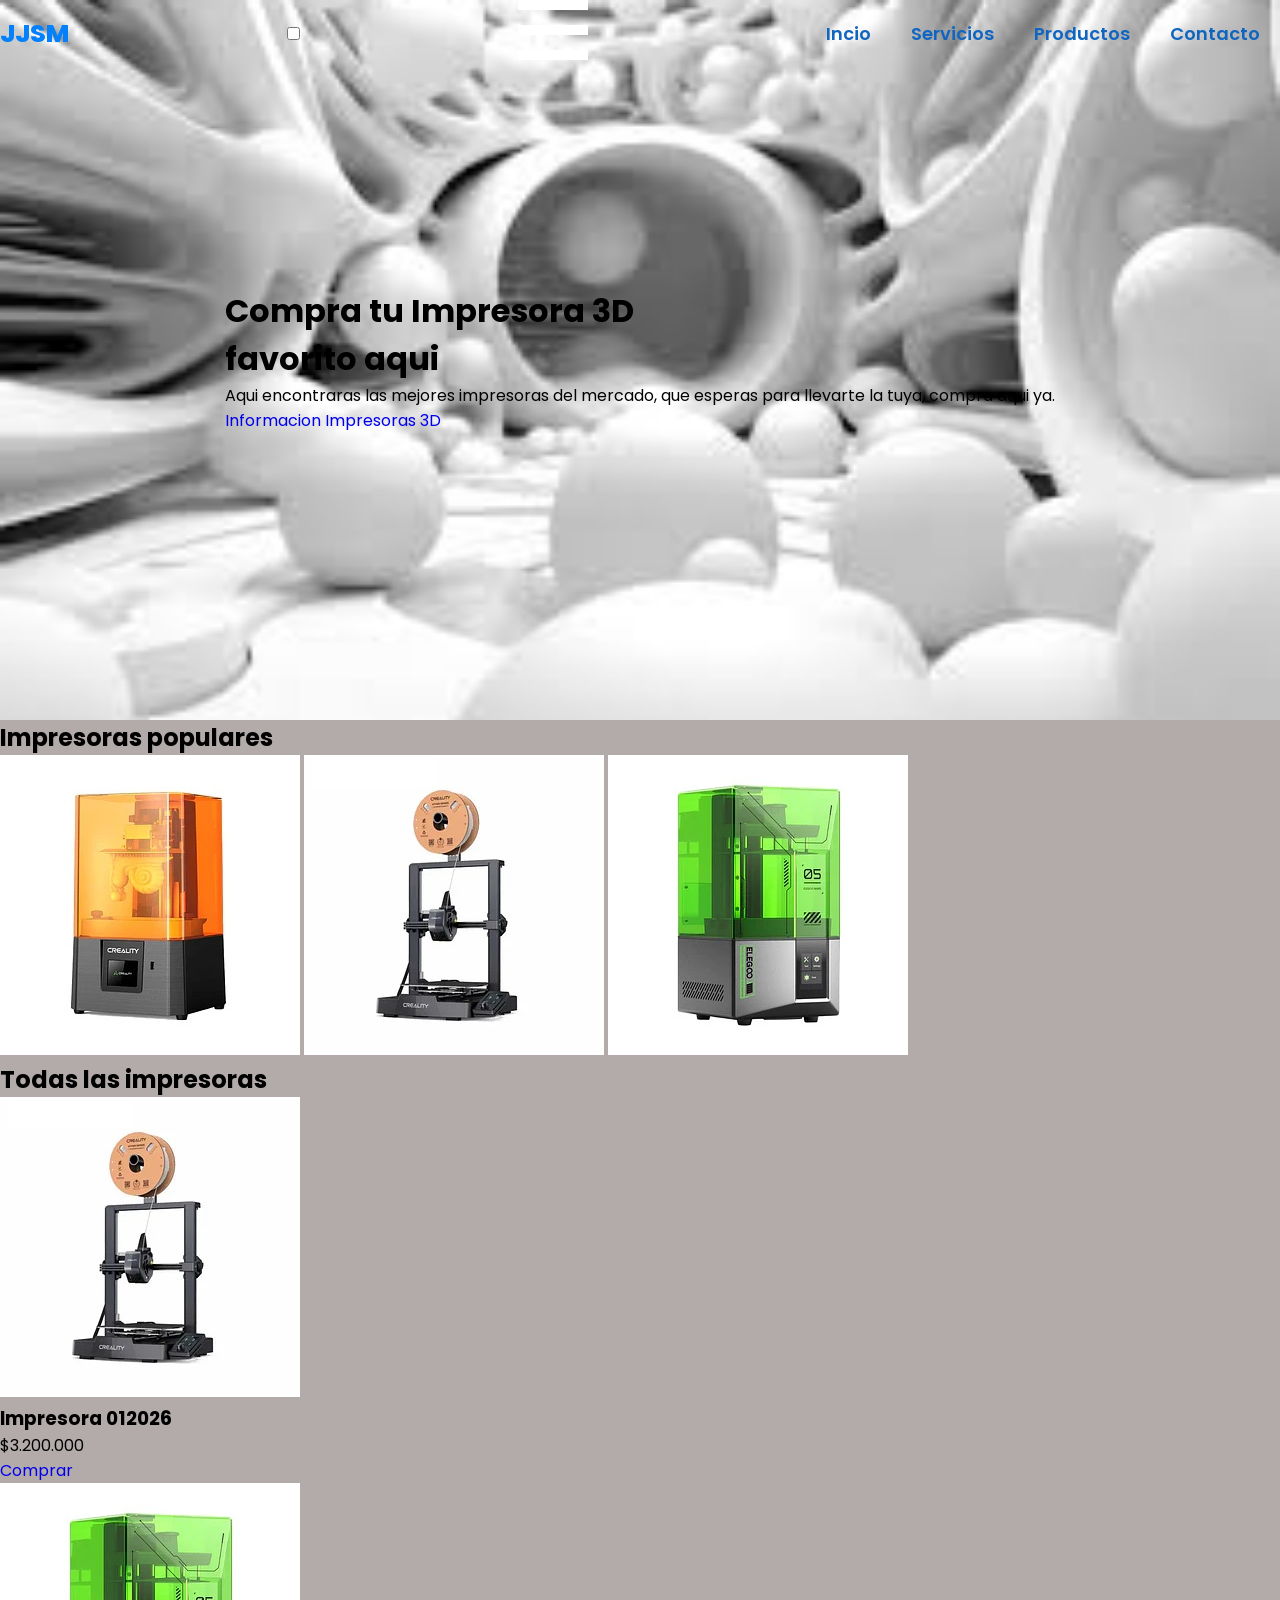
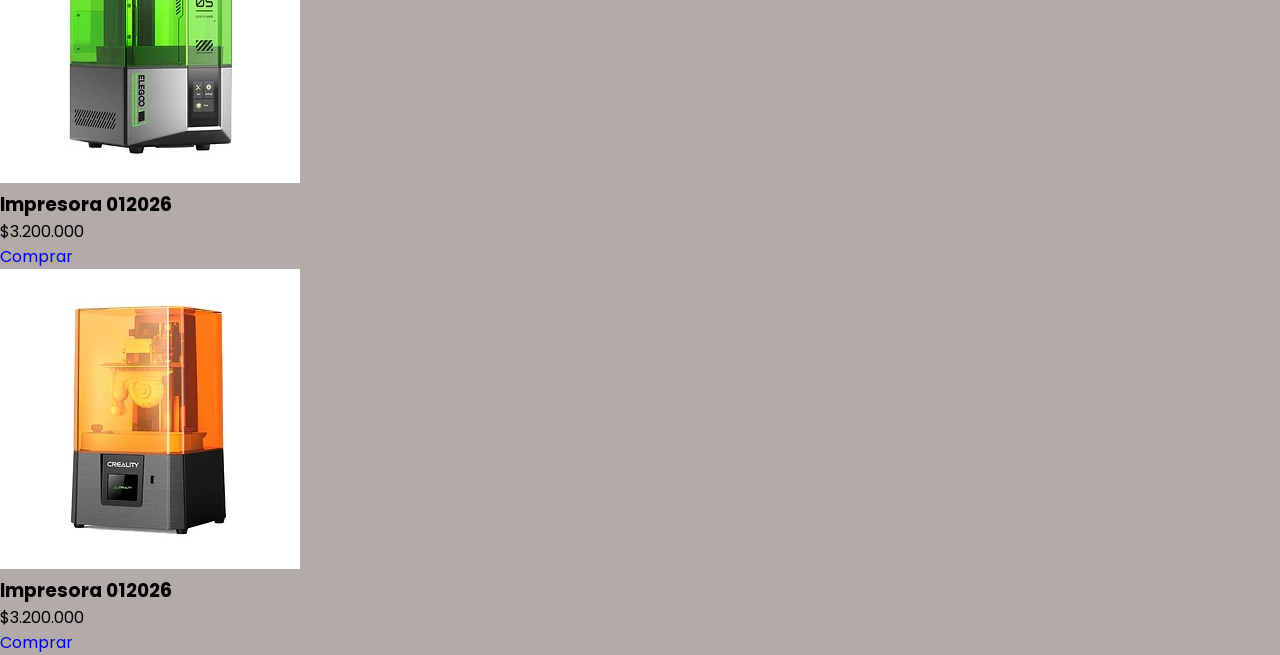
<file: index.html>
<!DOCTYPE html>
<html lang="es">
<head>
    <meta charset="UTF-8">
    <meta name="viewport" content="width=device-width, initial-scale=1.0">
    <title>Impresoras 3D Store</title>
    <link rel="stylesheet" href="style.css">
</head>
<body>
    
    <header class="header">
        <div class=" menu container">
            <a href="#" class="logo">JJSM</a>
            <input type="checkbox" id="menu" />
            <label for="menu">
                <img src="imagen/menu.png" class="menu-icono" alt="menu">
            </label>
            <nav class="navbar">
                <ul>
                    <li><a href="#">Incio</a></li>
                    <li><a href="#">Servicios</a></li>
                    <li><a href="#">Productos</a></li>
                    <li><a href="#">Contacto</a></li>
                </ul>
            </nav>
        </div>

        <div class="header-content container">
            <div class="header-txt">
                <h1>Compra tu <span>Impresora 3D</span> <br> favorito aqui </h1>
                <p>Aqui encontraras las mejores impresoras del mercado, 
                    que esperas para llevarte la tuya, compra aqui ya. 
                </p>
                <div class=" butons">
                    <a href="#" class="btn-1">Informacion</a>
                    <a href="#" class="btn-1">Impresoras 3D</a>
                </div>
            </div>
        </div>
    </header>

    <section class="popular container">

        <h2>Impresoras populares</h2>

        <div class="popular-content">
            <img src="imagen/imagen1.jpg" alt="">
            <img src="imagen/imagen2.jpg" alt="">
            <img src="imagen/imagen3.jpg" alt="">
        </div>
    </section>

    <main class="product container">

        <h2>Todas las impresoras</h2>

        <div class="product-1">
            <img src="imagen/imagen2.jpg" alt="">
            <div class="product-txt">
                <h3>Impresora 012026</h3>
                <div class="price">
                    <p>$3.200.000</p>
                    <a href="#" class="btn-2">Comprar</a>
                </div>
            </div>
        </div>
        
        <div class="product-1">
            <img src="imagen/imagen3.jpg" alt="">
            <div class="product-txt">
                <h3>Impresora 012026</h3>
                <div class="price">
                    <p>$3.200.000</p>
                    <a href="#" class="btn-2">Comprar</a>
                </div>
            </div>
        </div>

        <div class="product-1">
            <img src="imagen/imagen1.jpg" alt="">
            <div class="product-txt">
                <h3>Impresora 012026</h3>
                <div class="price">
                    <p>$3.200.000</p>
                    <a href="#" class="btn-2">Comprar</a>
                </div>
            </div>
        </div>
    </main>







</body>
</html>
</file>
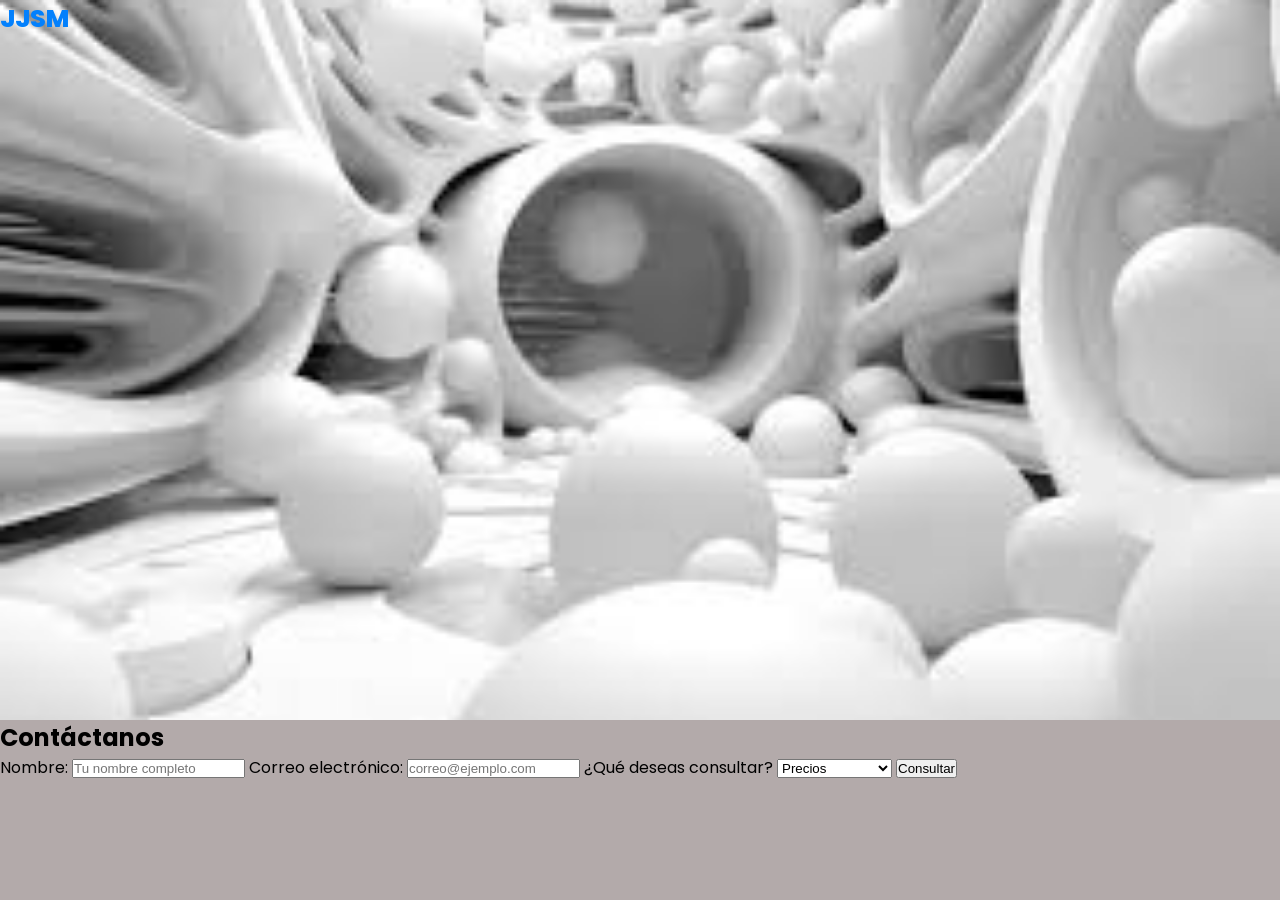
<file: contacto.html>
<!DOCTYPE html>
<html lang="es">
<head>
    <meta charset="UTF-8">
    <title>Contacto - JJSM</title>
    <link rel="stylesheet" href="style.css">
</head>
<body>
    <header class="header">
        <div class="menu container">
            <a href="index.html" class="logo">JJSM</a>
        </div>
    </header>

    <main class="container">
        <h2>Contáctanos</h2>
        <form action="ContactoServlet" method="get">
            <label for="nombre">Nombre:</label>
            <input type="text" id="nombre" name="nombre" required placeholder="Tu nombre completo">

            <label for="email">Correo electrónico:</label>
            <input type="email" id="email" name="email" required placeholder="correo@ejemplo.com">

            <label for="consulta">¿Qué deseas consultar?</label>
            <select id="consulta" name="consulta">
                <option value="precio">Precios</option>
                <option value="envio">Envíos</option>
                <option value="garantia">Garantía</option>
                <option value="tecnico">Soporte técnico</option>
            </select>

            <button type="submit">Consultar</button>
        </form>
    </main>
</body>
</html>
</file>
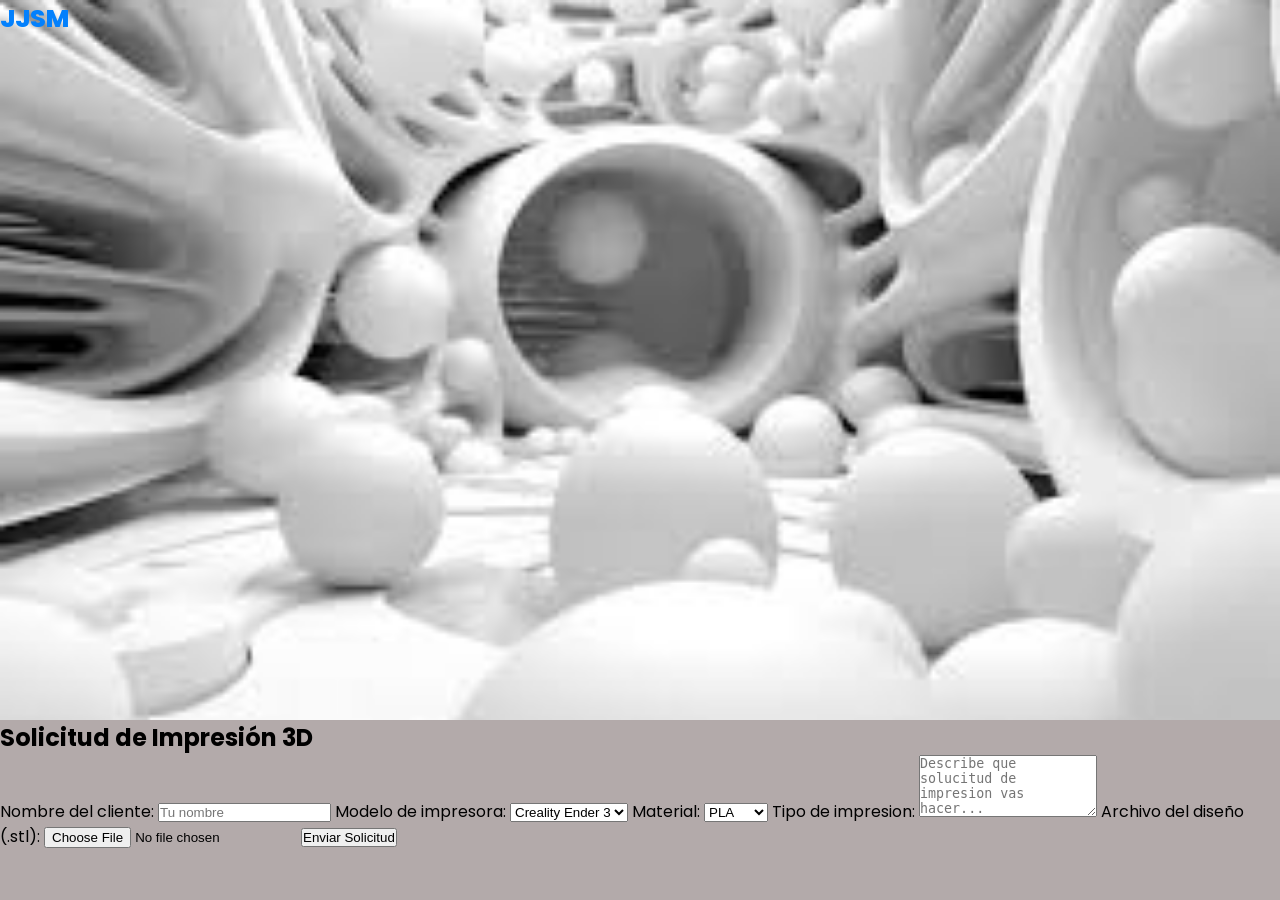
<file: solicitud.html>
<!DOCTYPE html>
<html lang="es">
<head>
    <meta charset="UTF-8">
    <title>Solicitud de Impresión - JJSM</title>
    <link rel="stylesheet" href="style.css">
</head>
<body>
    <header class="header">
        <div class="menu container">
            <a href="index.html" class="logo">JJSM</a>
        </div>
    </header>

     <main class="container">
        <h2>Solicitud de Impresión 3D</h2>
        <form action="SolicitudServlet" method="post">
            <label for="cliente">Nombre del cliente:</label>
            <input type="text" id="cliente" name="cliente" required placeholder="Tu nombre">

            <label for="modelo">Modelo de impresora:</label>
            <select id="modelo" name="modelo">
                <option value="creality">Creality Ender 3</option>
                <option value="bambu">Bambu Lab X1</option>
                <option value="prusa">Prusa MK4</option>
            </select>

            <label for="material">Material:</label>
            <select id="material" name="material">
                <option value="pla">PLA</option>
                <option value="abs">ABS</option>
                <option value="petg">PETG</option>
                <option value="resina">Resina</option>
            </select>

            <label for="descripcion">Tipo de impresion:</label>
            <textarea id="descripcion" name="descripcion" rows="4"
                placeholder="Describe que solucitud de impresion vas hacer..."></textarea>

            <label for="archivo">Archivo del diseño (.stl):</label>
            <input type="file" id="archivo" name="archivo" accept=".stl">

            <button type="submit">Enviar Solicitud</button>
        </form>
    </main>
</body>
</html>
</file>
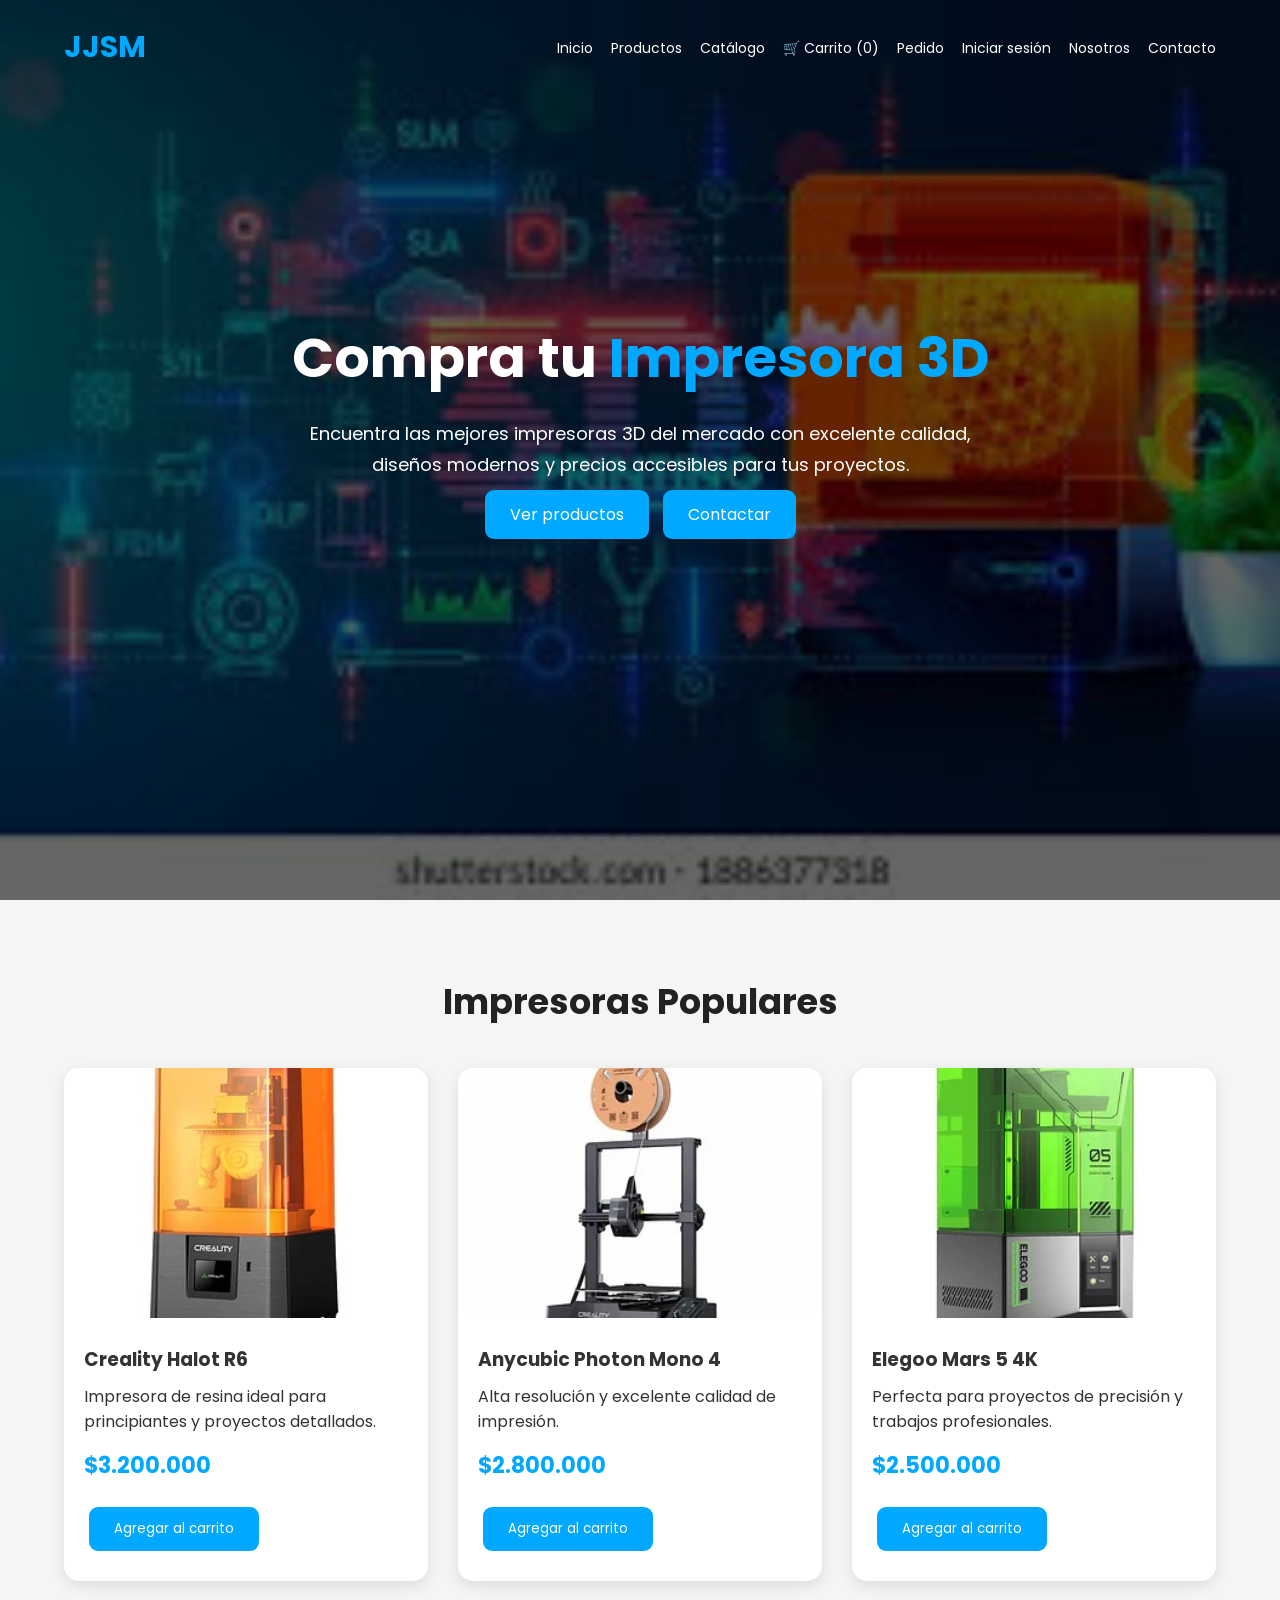
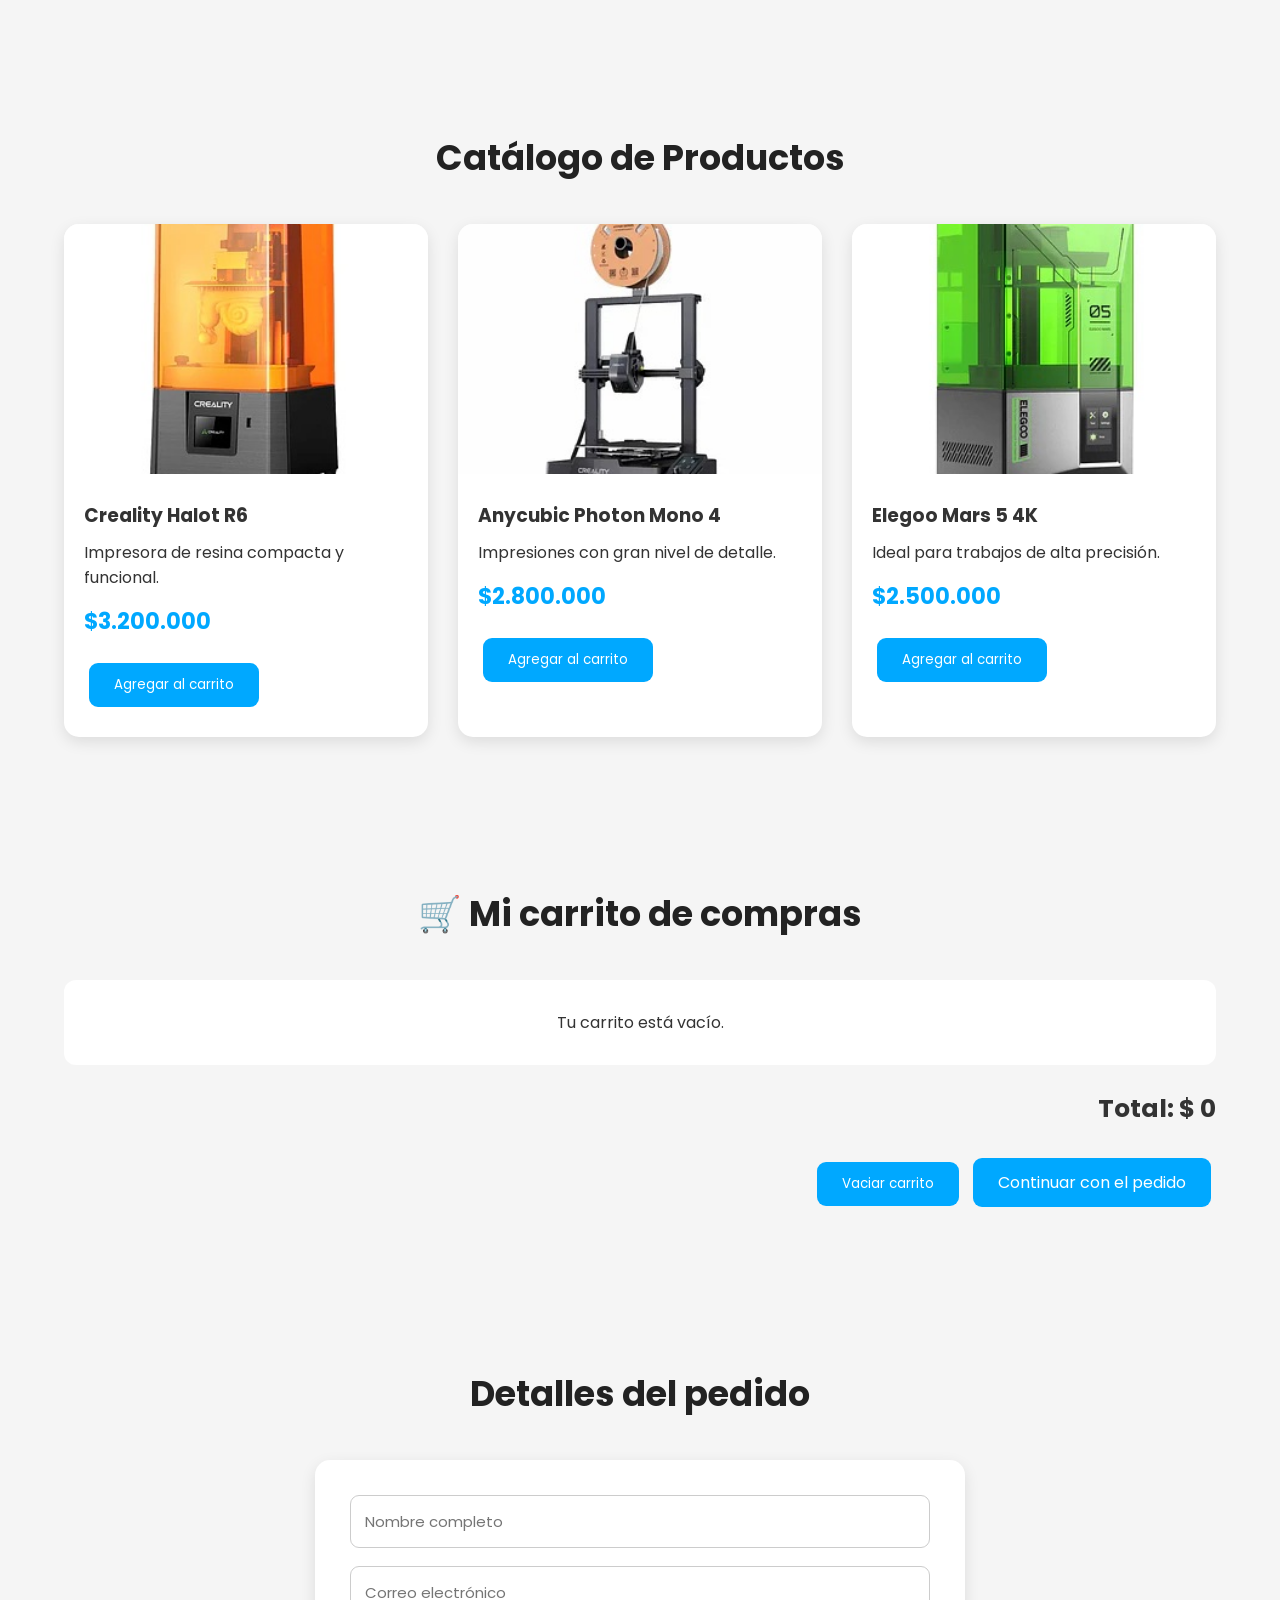
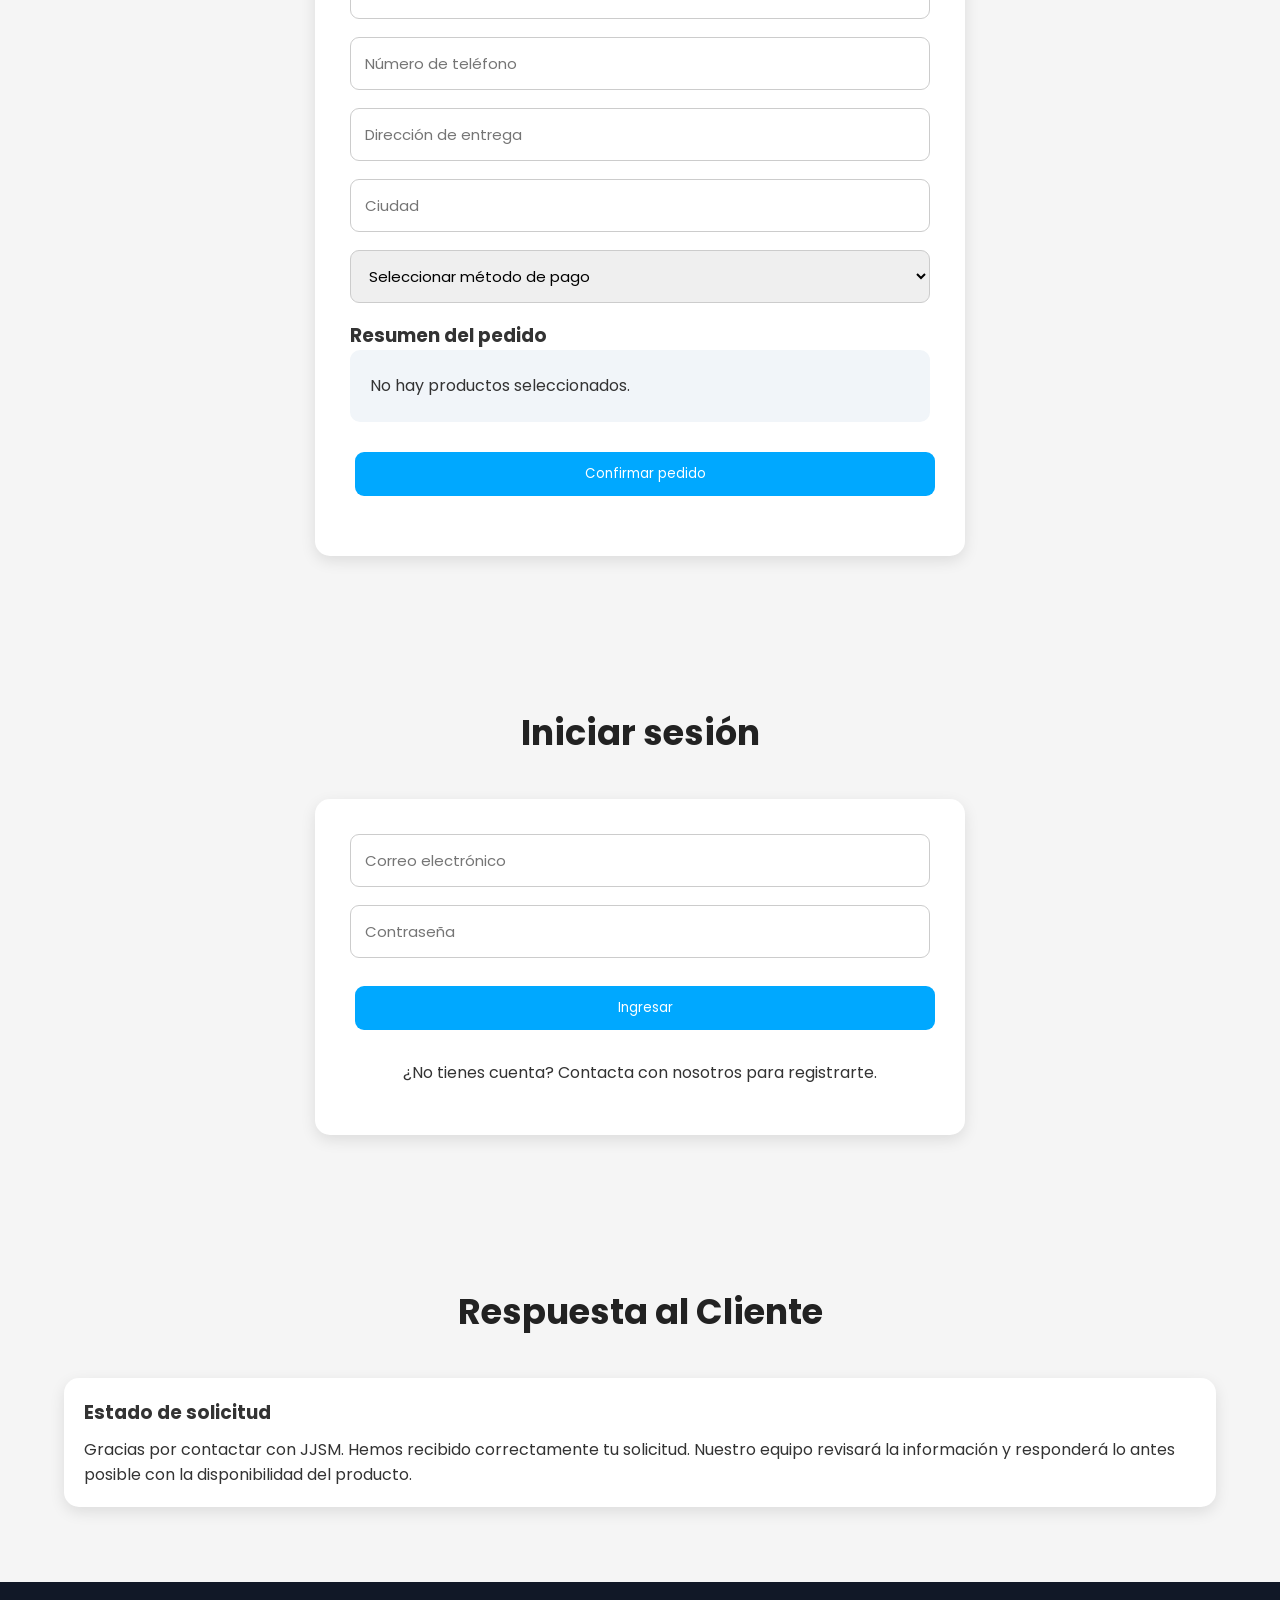
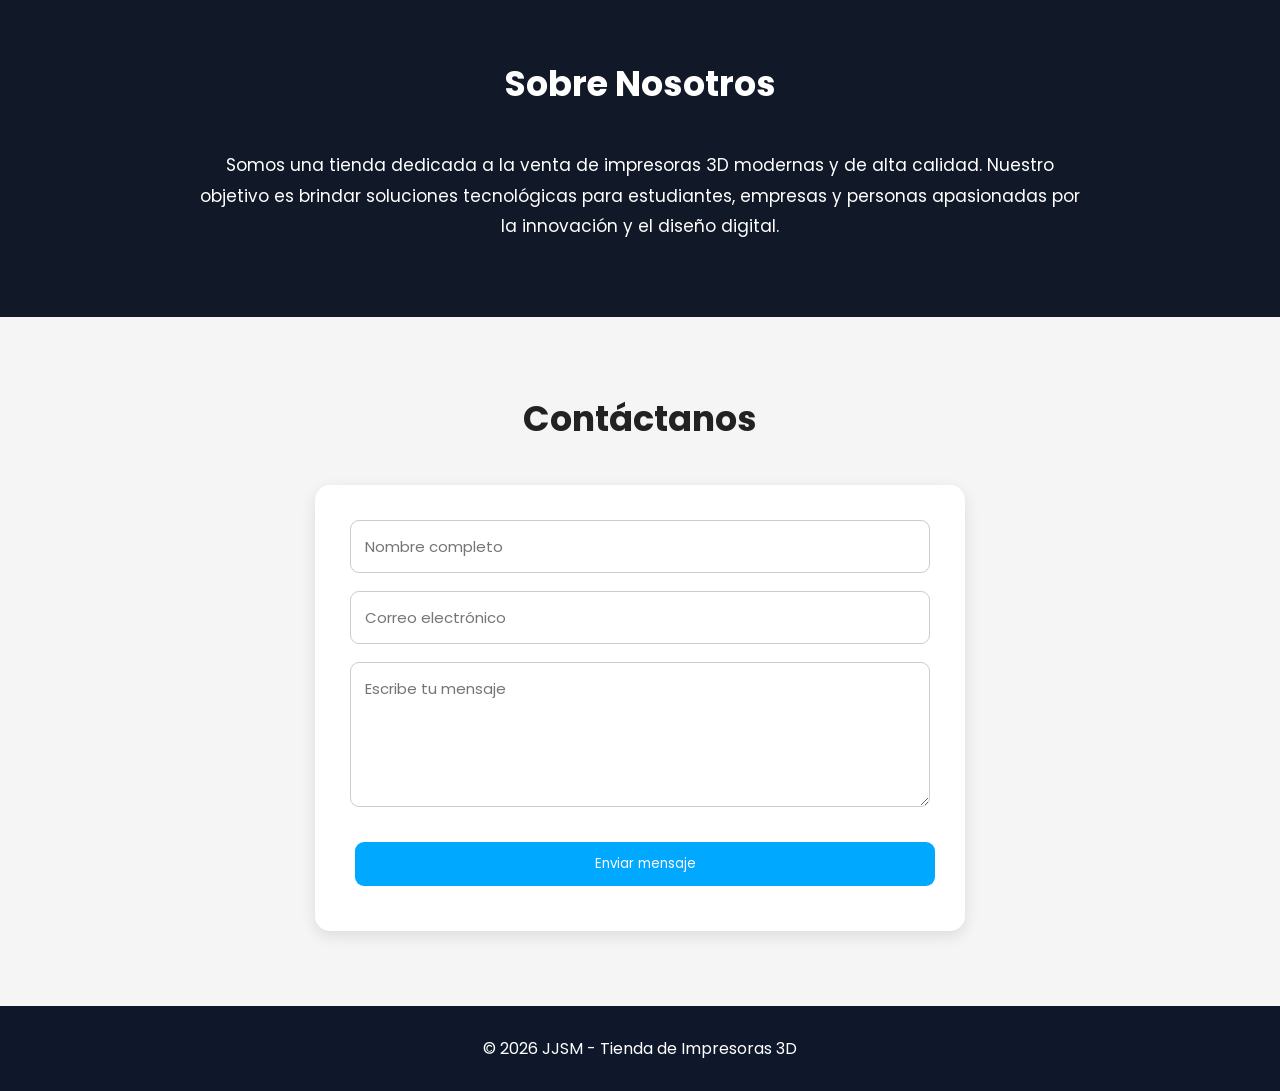
<file: html/pagina.html>
<!DOCTYPE html>
<html lang="es">
<head>
<meta charset="UTF-8">
<meta name="viewport" content="width=device-width, initial-scale=1.0">
<title>JJSM - Impresoras 3D Store</title>

<style>
@import url('https://fonts.googleapis.com/css2?family=Poppins:wght@300;400;500;600;700&display=swap');

* {
    margin: 0;
    padding: 0;
    box-sizing: border-box;
    text-decoration: none;
    list-style: none;
}

body {
    font-family: 'Poppins', sans-serif;
    background: #f5f5f5;
    color: #333;
}

.container {
    width: 90%;
    max-width: 1200px;
    margin: auto;
}

header {
    background: linear-gradient(rgba(0,0,0,.6),rgba(0,0,0,.6)),
    url('imagen/backgrads.jpg');
    background-size: cover;
    background-position: center;
    min-height: 100vh;
    color: white;
}

.menu {
    display: flex;
    justify-content: space-between;
    align-items: center;
    padding: 25px 0;
    flex-wrap: wrap;
}

.logo {
    font-size: 30px;
    font-weight: 700;
    color: #00a8ff;
}

.navbar ul {
    display: flex;
    gap: 18px;
    flex-wrap: wrap;
}

.navbar a {
    color: white;
    font-size: 14px;
}

.navbar a:hover {
    color: #00a8ff;
}

.header-content {
    display: flex;
    justify-content: center;
    align-items: center;
    text-align: center;
    min-height: 75vh;
}

.header-txt h1 {
    font-size: 55px;
    margin-bottom: 20px;
}

.header-txt span {
    color: #00a8ff;
}

.header-txt p {
    font-size: 18px;
    max-width: 700px;
    margin: auto;
    line-height: 1.7;
}

.btn {
    display: inline-block;
    padding: 12px 25px;
    background: #00a8ff;
    color: white;
    border: none;
    border-radius: 9px;
    margin: 10px 5px;
    cursor: pointer;
    font-family: inherit;
    transition: .3s;
}

.btn:hover {
    background: #0077b6;
    transform: translateY(-3px);
}

section {
    padding: 75px 0;
}

h2 {
    text-align: center;
    font-size: 35px;
    margin-bottom: 40px;
    color: #222;
}

.products {
    display: grid;
    grid-template-columns: repeat(auto-fit,minmax(250px,1fr));
    gap: 30px;
}

.card {
    background: white;
    border-radius: 15px;
    overflow: hidden;
    box-shadow: 0 5px 15px rgba(0,0,0,.1);
    transition: .3s;
}

.card:hover {
    transform: translateY(-7px);
}

.card img {
    width: 100%;
    height: 250px;
    object-fit: cover;
}

.card-content {
    padding: 20px;
}

.card-content h3 {
    margin-bottom: 10px;
}

.price {
    color: #00a8ff;
    font-size: 22px;
    font-weight: bold;
    margin: 15px 0;
}

.about {
    background: #111827;
    color: white;
    text-align: center;
}

.about h2 {
    color: white;
}

.about p {
    max-width: 900px;
    margin: auto;
    line-height: 1.8;
    font-size: 17px;
}

.form-box {
    max-width: 650px;
    margin: auto;
    background: white;
    padding: 35px;
    border-radius: 15px;
    box-shadow: 0 5px 15px rgba(0,0,0,.1);
}

.form-box input,
.form-box textarea,
.form-box select {
    width: 100%;
    padding: 14px;
    margin-bottom: 18px;
    border: 1px solid #ccc;
    border-radius: 9px;
    font-family: inherit;
    font-size: 15px;
}

.form-box button {
    width: 100%;
}

.cart-item {
    display: flex;
    justify-content: space-between;
    align-items: center;
    gap: 15px;
    background: white;
    padding: 20px;
    margin-bottom: 15px;
    border-radius: 12px;
    box-shadow: 0 3px 10px rgba(0,0,0,.08);
}

.cart-item button {
    border: none;
    padding: 8px 12px;
    border-radius: 7px;
    cursor: pointer;
    color: white;
    background: #00a8ff;
}

.cart-total {
    text-align: right;
    font-size: 25px;
    font-weight: bold;
    margin-top: 25px;
}

.empty {
    background: white;
    padding: 30px;
    text-align: center;
    border-radius: 12px;
}

.order-summary {
    background: #f1f5f9;
    padding: 20px;
    border-radius: 10px;
    margin-bottom: 20px;
    line-height: 2;
}

footer {
    background: #0f172a;
    color: white;
    text-align: center;
    padding: 30px;
}

@media(max-width:768px) {
    .menu {
        flex-direction: column;
        gap: 20px;
    }

    .navbar ul {
        justify-content: center;
    }

    .header-txt h1 {
        font-size: 38px;
    }

    .cart-item {
        flex-direction: column;
        align-items: flex-start;
    }
}
</style>
</head>

<body>

<!-- INICIO -->
<header id="inicio">

<div class="container menu">

<a href="#inicio" class="logo">JJSM</a>

<nav class="navbar">
<ul>
<li><a href="#inicio">Inicio</a></li>
<li><a href="#productos">Productos</a></li>
<li><a href="#catalogo">Catálogo</a></li>
<li><a href="#carrito">🛒 Carrito (<span id="contador">0</span>)</a></li>
<li><a href="#pedido">Pedido</a></li>
<li><a href="#cuenta">Iniciar sesión</a></li>
<li><a href="#nosotros">Nosotros</a></li>
<li><a href="#contacto">Contacto</a></li>
</ul>
</nav>

</div>

<div class="container header-content">
<div class="header-txt">

<h1>Compra tu <span>Impresora 3D</span></h1>

<p>
Encuentra las mejores impresoras 3D del mercado con excelente calidad,
diseños modernos y precios accesibles para tus proyectos.
</p>

<div>
<a href="#productos" class="btn">Ver productos</a>
<a href="#contacto" class="btn">Contactar</a>
</div>

</div>
</div>

</header>

<!-- PRODUCTOS POPULARES -->
<section class="container" id="productos">

<h2>Impresoras Populares</h2>

<div class="products">

<div class="card">
<img src="imagen/imagen1.jpg" alt="Creality Halot R6">
<div class="card-content">
<h3>Creality Halot R6</h3>
<p>Impresora de resina ideal para principiantes y proyectos detallados.</p>
<div class="price">$3.200.000</div>
<button class="btn agregar">Agregar al carrito</button>
</div>
</div>

<div class="card">
<img src="imagen/imagen2.jpg" alt="Anycubic Photon Mono 4">
<div class="card-content">
<h3>Anycubic Photon Mono 4</h3>
<p>Alta resolución y excelente calidad de impresión.</p>
<div class="price">$2.800.000</div>
<button class="btn agregar">Agregar al carrito</button>
</div>
</div>

<div class="card">
<img src="imagen/imagen3.jpg" alt="Elegoo Mars 5 4K">
<div class="card-content">
<h3>Elegoo Mars 5 4K</h3>
<p>Perfecta para proyectos de precisión y trabajos profesionales.</p>
<div class="price">$2.500.000</div>
<button class="btn agregar">Agregar al carrito</button>
</div>
</div>

</div>
</section>

<!-- CATALOGO -->
<section class="container" id="catalogo">

<h2>Catálogo de Productos</h2>

<div class="products">

<div class="card">
<img src="imagen/imagen1.jpg" alt="Creality Halot R6">
<div class="card-content">
<h3>Creality Halot R6</h3>
<p>Impresora de resina compacta y funcional.</p>
<div class="price">$3.200.000</div>
<button class="btn agregar">Agregar al carrito</button>
</div>
</div>

<div class="card">
<img src="imagen/imagen2.jpg" alt="Anycubic Photon Mono 4">
<div class="card-content">
<h3>Anycubic Photon Mono 4</h3>
<p>Impresiones con gran nivel de detalle.</p>
<div class="price">$2.800.000</div>
<button class="btn agregar">Agregar al carrito</button>
</div>
</div>

<div class="card">
<img src="imagen/imagen3.jpg" alt="Elegoo Mars 5 4K">
<div class="card-content">
<h3>Elegoo Mars 5 4K</h3>
<p>Ideal para trabajos de alta precisión.</p>
<div class="price">$2.500.000</div>
<button class="btn agregar">Agregar al carrito</button>
</div>
</div>

</div>
</section>

<!-- CARRITO -->
<section class="container" id="carrito">

<h2>🛒 Mi carrito de compras</h2>

<div id="lista-carrito" class="empty">
Tu carrito está vacío.
</div>

<div class="cart-total">
Total: <span id="total">$0</span>
</div>

<div style="text-align:right;margin-top:20px;">
<button class="btn" onclick="vaciarCarrito()">Vaciar carrito</button>
<a href="#pedido" class="btn">Continuar con el pedido</a>
</div>

</section>

<!-- DETALLES DEL PEDIDO -->
<section class="container" id="pedido">

<h2>Detalles del pedido</h2>

<form class="form-box" id="form-pedido">

<input type="text" id="nombre" placeholder="Nombre completo" required>

<input type="email" id="correo" placeholder="Correo electrónico" required>

<input type="tel" id="telefono" placeholder="Número de teléfono" required>

<input type="text" id="direccion" placeholder="Dirección de entrega" required>

<input type="text" id="ciudad" placeholder="Ciudad" required>

<select id="pago" required>
<option value="">Seleccionar método de pago</option>
<option>Transferencia bancaria</option>
<option>Tarjeta débito o crédito</option>
<option>Pago contra entrega</option>
</select>

<h3>Resumen del pedido</h3>

<div class="order-summary" id="resumen">
No hay productos seleccionados.
</div>

<button type="submit" class="btn">Confirmar pedido</button>

<p id="mensaje-pedido" style="color:green;text-align:center;margin-top:15px;"></p>

</form>

</section>

<!-- INICIAR SESION -->
<section class="container" id="cuenta">

<h2>Iniciar sesión</h2>

<form class="form-box" id="form-login">

<input type="email" id="login-correo" placeholder="Correo electrónico" required>

<input type="password" id="login-clave" placeholder="Contraseña" required>

<button type="submit" class="btn">Ingresar</button>

<p style="text-align:center;margin-top:20px;">
¿No tienes cuenta? Contacta con nosotros para registrarte.
</p>

<p id="mensaje-login" style="text-align:center;color:green;margin-top:15px;"></p>

</form>

</section>

<!-- RESPUESTA -->
<section class="container" id="respuesta">

<h2>Respuesta al Cliente</h2>

<div class="card">
<div class="card-content">
<h3>Estado de solicitud</h3>
<p>
Gracias por contactar con JJSM. Hemos recibido correctamente
tu solicitud. Nuestro equipo revisará la información y responderá
lo antes posible con la disponibilidad del producto.
</p>
</div>
</div>

</section>

<!-- NOSOTROS -->
<section class="about" id="nosotros">

<div class="container">

<h2>Sobre Nosotros</h2>

<p>
Somos una tienda dedicada a la venta de impresoras 3D modernas
y de alta calidad. Nuestro objetivo es brindar soluciones tecnológicas
para estudiantes, empresas y personas apasionadas por la innovación
y el diseño digital.
</p>

</div>

</section>

<!-- CONTACTO -->
<section class="container" id="contacto">

<h2>Contáctanos</h2>

<form class="form-box" id="form-contacto">

<input type="text" placeholder="Nombre completo" required>

<input type="email" placeholder="Correo electrónico" required>

<textarea rows="5" placeholder="Escribe tu mensaje"></textarea>

<button type="submit" class="btn">Enviar mensaje</button>

<p id="mensaje-contacto"></p>

</form>

</section>

<footer>
<p>© 2026 JJSM - Tienda de Impresoras 3D</p>
</footer>

<!-- FUNCIONES DEL CARRITO -->
<script>

let carrito = [];

function formatoPrecio(valor) {
    return valor.toLocaleString("es-CO", {
        style: "currency",
        currency: "COP",
        maximumFractionDigits: 0
    });
}

// Agregar productos
document.querySelectorAll(".agregar").forEach(boton => {

    boton.addEventListener("click", function() {

        let tarjeta = this.closest(".card");

        let nombre = tarjeta.querySelector("h3").textContent;

        let precio = Number(
            tarjeta.querySelector(".price").textContent.replace(/[^0-9]/g, "")
        );

        let producto = carrito.find(p => p.nombre === nombre);

        if(producto) {
            producto.cantidad++;
        } else {
            carrito.push({
                nombre: nombre,
                precio: precio,
                cantidad: 1
            });
        }

        actualizarCarrito();

        alert("Producto agregado al carrito.");
    });

});

// Mostrar carrito
function actualizarCarrito() {

    let lista = document.getElementById("lista-carrito");

    let contador = document.getElementById("contador");

    let total = 0;

    let cantidad = 0;

    if(carrito.length === 0) {

        lista.className = "empty";
        lista.innerHTML = "Tu carrito está vacío.";

    } else {

        lista.className = "";

        lista.innerHTML = "";

        carrito.forEach((producto, index) => {

            let subtotal = producto.precio * producto.cantidad;

            total += subtotal;

            cantidad += producto.cantidad;

            lista.innerHTML += `
            <div class="cart-item">

                <div>
                    <h3>${producto.nombre}</h3>
                    <p>Precio: ${formatoPrecio(producto.precio)}</p>
                    <p>Subtotal: ${formatoPrecio(subtotal)}</p>
                </div>

                <div>
                    <button onclick="cambiarCantidad(${index},-1)">-</button>

                    <strong>${producto.cantidad}</strong>

                    <button onclick="cambiarCantidad(${index},1)">+</button>

                    <button onclick="eliminarProducto(${index})"
                    style="background:#e63946;">Eliminar</button>
                </div>

            </div>
            `;

        });

    }

    document.getElementById("total").textContent = formatoPrecio(total);

    contador.textContent = cantidad;

    actualizarResumen();
}

// Cambiar cantidad
function cambiarCantidad(index, cambio) {

    carrito[index].cantidad += cambio;

    if(carrito[index].cantidad <= 0) {
        carrito.splice(index, 1);
    }

    actualizarCarrito();
}

// Eliminar producto
function eliminarProducto(index) {

    carrito.splice(index, 1);

    actualizarCarrito();
}

// Vaciar carrito
function vaciarCarrito() {

    carrito = [];

    actualizarCarrito();

}

// Resumen del pedido
function actualizarResumen() {

    let resumen = document.getElementById("resumen");

    if(carrito.length === 0) {

        resumen.innerHTML = "No hay productos seleccionados.";

        return;
    }

    let total = 0;

    let contenido = "";

    carrito.forEach(producto => {

        let subtotal = producto.precio * producto.cantidad;

        total += subtotal;

        contenido += `
        ${producto.nombre} x ${producto.cantidad}
        - ${formatoPrecio(subtotal)}<br>
        `;

    });

    contenido += `<hr><strong>Total: ${formatoPrecio(total)}</strong>`;

    resumen.innerHTML = contenido;

}

// Confirmar pedido
document.getElementById("form-pedido").addEventListener("submit", function(e) {

    e.preventDefault();

    if(carrito.length === 0) {

        alert("Debes agregar productos al carrito.");

        return;
    }

    let nombre = document.getElementById("nombre").value;

    document.getElementById("mensaje-pedido").textContent =
    "¡Gracias " + nombre + "! Tu pedido fue registrado correctamente.";

    alert("Pedido registrado correctamente.");

    carrito = [];

    actualizarCarrito();

    this.reset();

});

// Inicio de sesión demostrativo
document.getElementById("form-login").addEventListener("submit", function(e) {

    e.preventDefault();

    let correo = document.getElementById("login-correo").value;

    document.getElementById("mensaje-login").textContent =
    "Formulario recibido para: " + correo +
    ". Para validar usuarios debes conectar una base de datos.";

    this.reset();

});

// Contacto
document.getElementById("form-contacto").addEventListener("submit", function(e) {

    e.preventDefault();

    document.getElementById("mensaje-contacto").textContent =
    "Tu mensaje fue recibido correctamente.";

    this.reset();

});

actualizarCarrito();

</script>

</body>
</html>
</file>
<file: style.css>
@import url('https://fonts.googleapis.com/css2?family=Finlandica+Headline:ital,wght@0,100..900;1,100..900&family=Oswald:wght@200..700&family=Poppins:ital,wght@0,100;0,200;0,300;0,400;0,500;0,600;0,700;0,800;0,900;1,100;1,200;1,300;1,400;1,500;1,600;1,700;1,800;1,900&display=swap');

* {
    margin: 0; 
    padding: 0;
    box-sizing: border-box;
    text-decoration: none;
    list-style: none;
}

body {
    font-family: 'poppins', sans-serif;
    background-color: #B3AAAA;
}

img {
    max-width: 100%;
}

.container {
    max-width: 100%;
    margin: 0 auto;
}

.header {
    background-image: url(imagen/bck11.jpg);
    background-position:center center;
    background-repeat: no-repeat;
    background-size: cover;
    display: flex;
    align-items: center;
    min-height: 80vh;
    padding: 80px 0;
}

.menu {
    position: absolute;
    top: 0;
    left: 0;
    right: 0;
    display: flex;
    align-items: center;
    justify-content: space-between;
}

.logo {
    color: #0380FC;
    font-size: 25px;
    font-weight: 800;
    text-transform: uppercase;
}

.menu .navbar ul li {
    position: relative;
    float: left;
}

.menu .navbar ul li a {
    font-size: 18px;
    padding: 20px;
    color: #0F65BF;
    font-weight: 600;
    display: block;
}

.menu .navbar ul li a:hover {
    color: #B3AAAA;
}
</file>
